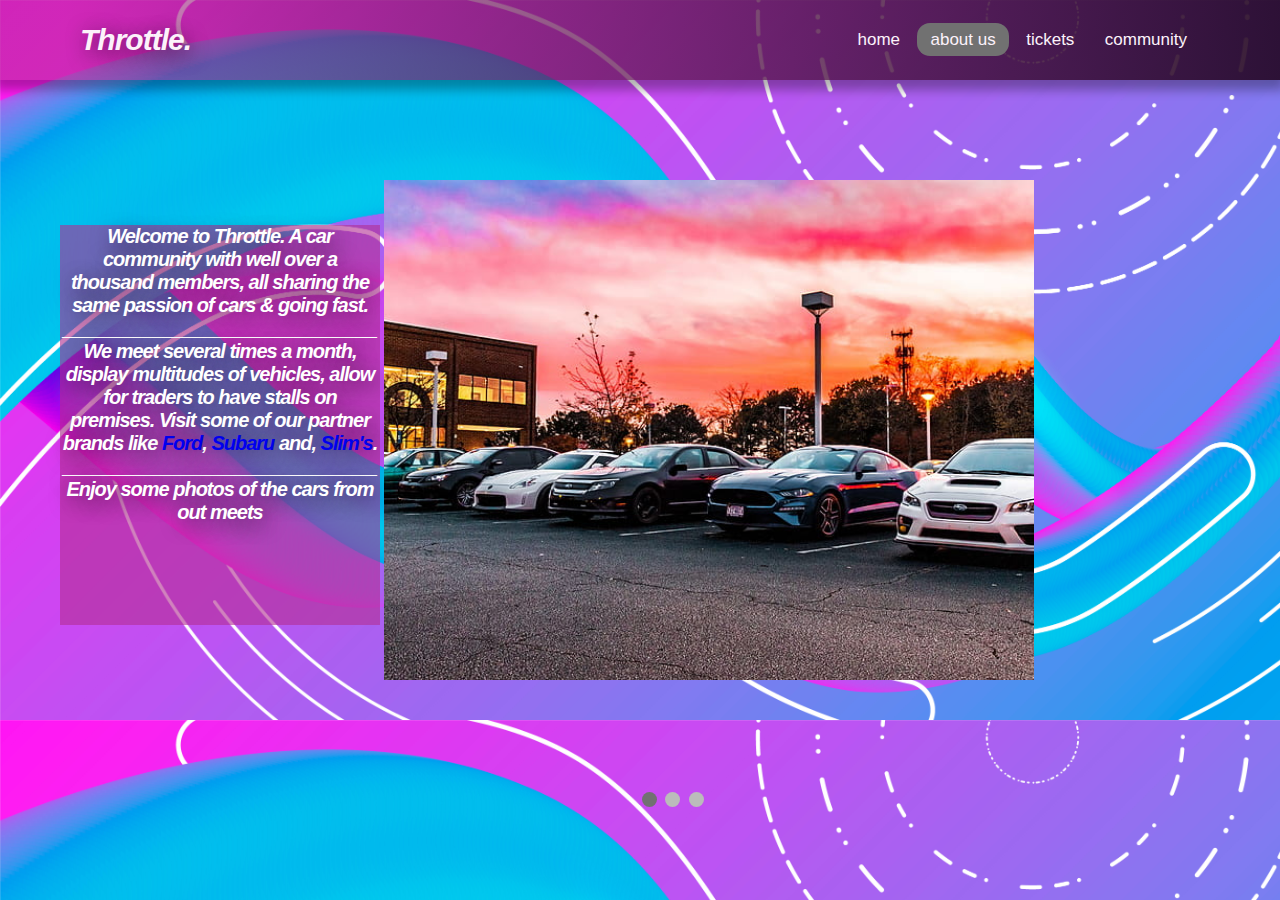
<file: aboutus.html>
<!DOCTYPE html>
<html>
    <head>
        <meta charset="UTF-8">
        <meta http-equiv="X-UA-Compatible" content="IE=edge">
        <meta name="viewport" content="width=device-width, initial-scale=1.0">
        <link rel="stylesheet" href="style3.css">
        <title> All about us! </title>
    </head>

    <body>
        <nav>
            <input type="checkbox" id="check">
            <label for="check" class="checkbtn">
              <i class="bx bx-menu"></i>
            </label>
            <label class="logo">Throttle.</label>
            <ul>
              <li><a href="index.html">home</a></li>
              <li><a href="aboutus.html" class="active">about us</a></li>
              <li><a href="tickets.html">tickets</a></li>
              <li><a href="community.html">community</a></li>
            </ul>
        </nav>
        <div class="about-page"> Welcome to Throttle. A car community with well over a thousand members, all sharing the same passion of cars & going fast. _______________________________
        We meet several times a month, display multitudes of vehicles, allow for traders to have stalls on premises. Visit some of our partner brands like <a target="_blank" href="https://www.instagram.com/forduk/?hl=en">Ford</a>, <a target="_blank" href="https://www.instagram.com/subaruuk/?hl=en">Subaru</a> and, <a target="_blank" href="https://www.slimsdetailing.co.uk/collections/cleaning">Slim's</a>. _______________________________
        Enjoy some photos of the cars from out meets
        </div>
        <div class="slider">
          <img id="img-1" src="car-meet-photo-5.jpg" alt="Collection of cars"/>
          <img id="img-2" src="car-meet-photo-10.jpg" alt="Collection of cars"/>
          <img id="img-3" src="car-meet-photo-9.jpg" alt="Lots of cars"/>
        </div>
        <div class="navigation-button">
          <span class="dot active" onclick="changeSlide(0)"></span>
          <span class="dot" onclick="changeSlide(1)"></span>
          <span class="dot" onclick="changeSlide(2)"></span>
        </div>
        <script src="slider.js"></script>
    </body>
</html>
</file>
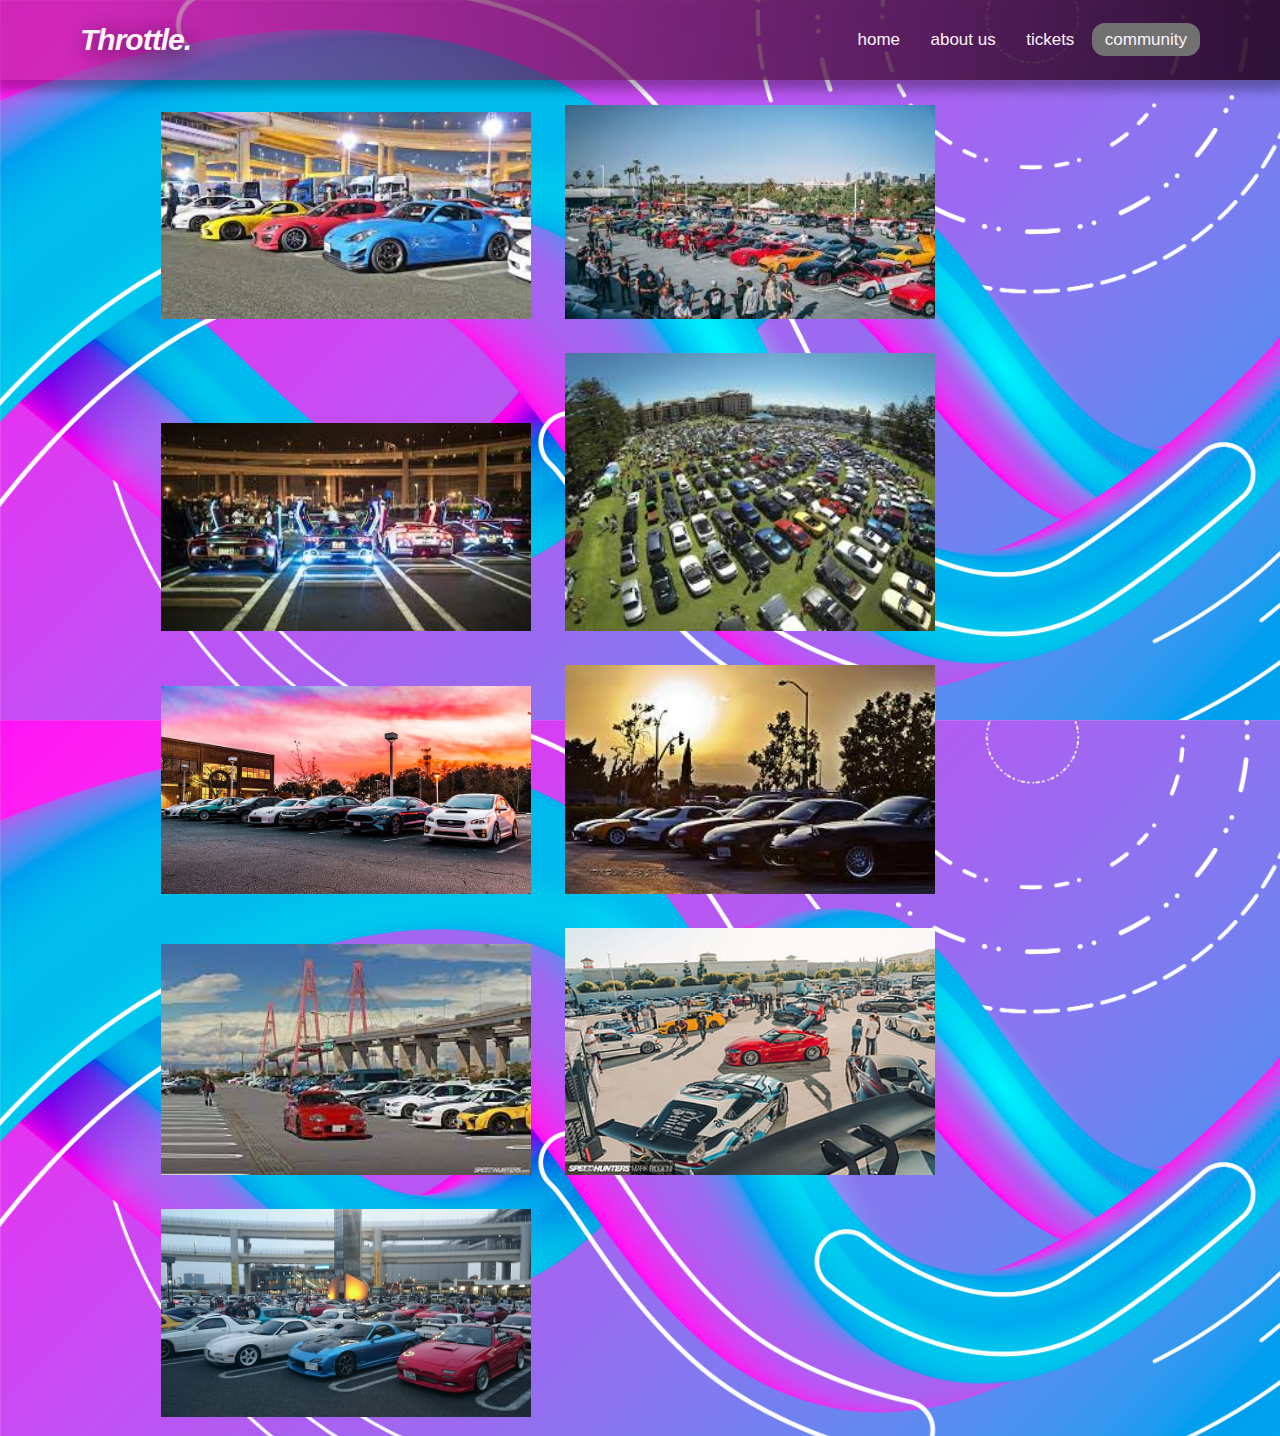
<file: community.html>
<!DOCTYPE html>
<html>
    <head>
        <meta charset="UTF-8">
        <meta http-equiv="X-UA-Compatible" content="IE=edge">
        <meta name="viewport" content="width=device-width, initial-scale=1.0">
        <link rel="stylesheet" href="style3.css">
        <title> Join our community </title>
    </head>
    <body>
      <div class="grid-gallery">
        <a href="car-meet-photo-1.jpg"><img src="car-meet-photo-1.jpg"></a>
        <a href="car-meet-photo-2.jpg"><img src="car-meet-photo-2.jpg"></a>
        <a href="car-meet-photo-3.jpg"><img src="car-meet-photo-3.jpg"></a>
        <a href="car-meet-photo-4.jpg"><img src="car-meet-photo-4.jpg"></a>
        <a href="car-meet-photo-5.jpg"><img src="car-meet-photo-5.jpg"></a>
        <a href="car-meet-photo-6.jpg"><img src="car-meet-photo-6.jpg"></a>
        <a href="car-meet-photo-7.jpg"><img src="car-meet-photo-7.jpg"></a>
        <a href="car-meet-photo-8.jpg"><img src="car-meet-photo-8.jpg"></a>
        <a href="car-meet-photo-9.jpg"><img src="car-meet-photo-9.jpg"></a>
      </div>
      <nav>
        <input type="checkbox" id="check">
        <label for="check" class="checkbtn">
          <i class="bx bx-menu"></i>
        </label>
        <label class="logo">Throttle.</label>
        <ul>
          <li><a href="index.html">home</a></li>
          <li><a href="aboutus.html">about us</a></li>
          <li><a href="tickets.html">tickets</a></li>
          <li><a href="community.html" class="active">community</a></li>
        </ul>
      </nav>
        
    </body>
</html>
</file>
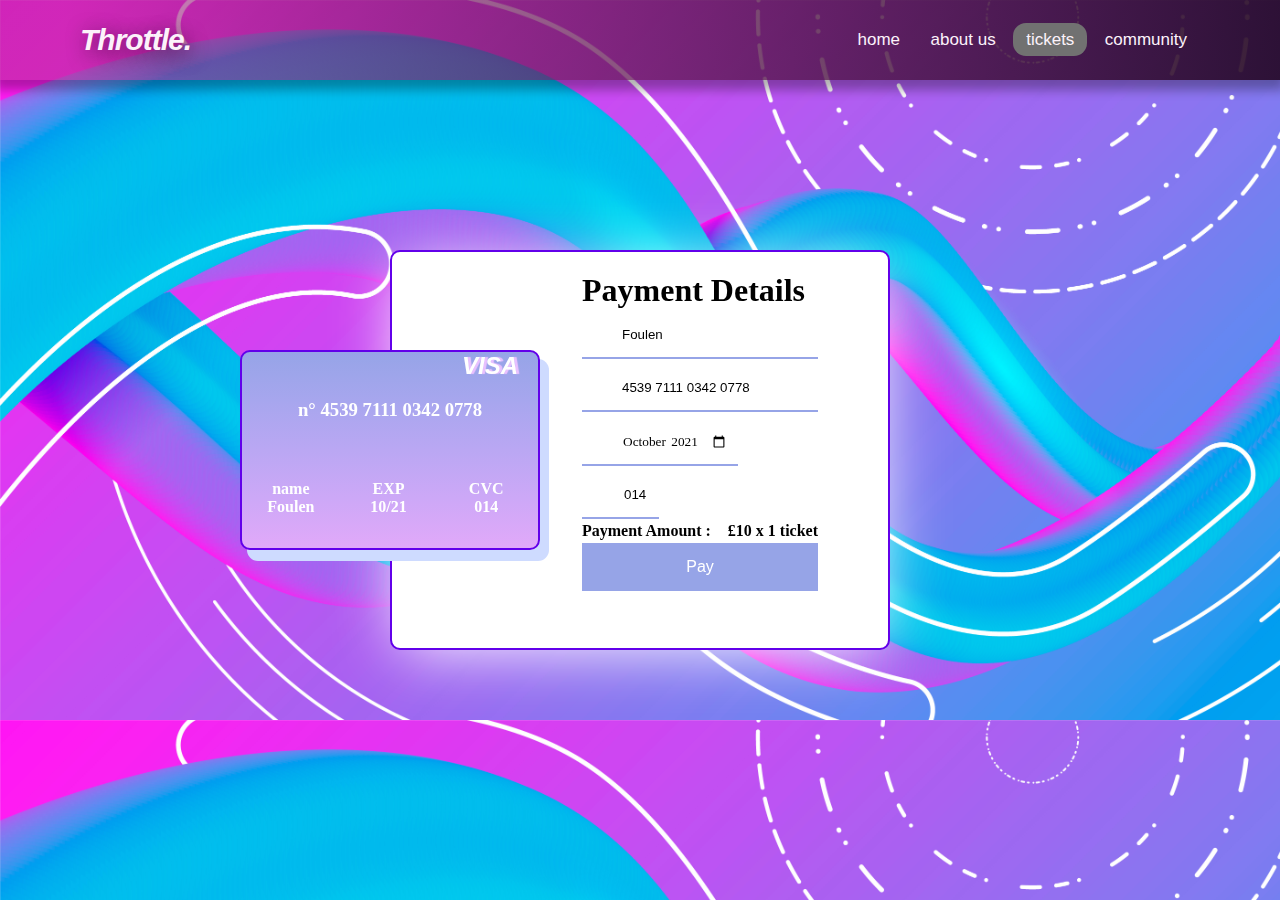
<file: tickets.html>
<!DOCTYPE html>
<html>
    <head>
        <meta charset="UTF-8">
        <meta http-equiv="X-UA-Compatible" content="IE=edge">
        <meta name="viewport" content="width=device-width, initial-scale=1.0">
        <link rel="stylesheet" href="style3.css">
        <title> Buy tickets now! </title>
    </head>
    <body>
      <div class="payarea">
        <div class="credit-card">  
          <h2 class="visa">VISA</h2>
          <h3 class="num">n° 4539  7111  0342  0778</h3>
      
            <h4>name</br>Foulen</h4>
            <h4>EXP</br>10/21</h4>
            <h4>CVC</br>014</h4>
      
        </div>
        <div class="main">
          <div class="internals">
            <h1>Payment Details</h1>
            <form>
              
           <!--   <label>Name</label>-->
              <input id="name" type="name" value="Foulen">
              
             <!-- <label>Card Number</label>-->
              <input type="text" value="4539 7111 0342 0778">
              
            <!--  <label>Expiration Date</label>-->
              <input type="month" value="2021-10">
              <input type="user" value="014">
              
            </form>
            <div class="payment">
              <h4>Payment Amount :<div class ="amount"> £10 x 1 ticket </div></h4> 
              <button>Pay</button>
              </div>
          </div>
        </div>
      </div>

        <nav>
            <input type="checkbox" id="check">
            <label for="check" class="checkbtn">
              <i class="bx bx-menu"></i>
            </label>
            <label class="logo">Throttle.</label>
            <ul>
              <li><a href="index.html">home</a></li>
              <li><a href="aboutus.html">about us</a></li>
              <li><a href="tickets.html" class="active">tickets</a></li>
              <li><a href="community.html">community</a></li>
            </ul>
        </nav>
    </body>
</html>
</file>
<file: style3.css>
:root {
    --blue : #12d2db;
    --white : #fcf2fa;
    --purple : #912a7eaa;
    --purple-blc : #230622dd;
    --shadow : 0 5px 10px 5px rgba(0, 0, 0, .3);
    --navColor : linear-gradient(to right, rgba(178, 47, 147, .6)5%, rgba(35, 6, 34, .9));
}

*{
    padding: 0;
    margin: 0;
    text-decoration: none;
    box-sizing: border-box;
}

body {
    font-family: 'Poppins', sans-serif;
    background: url(Abstract-03.jpg);
    background-size: cover;
}

nav{
    position: absolute;
    background: var(--navColor);
    box-shadow: var(--shadow);
    height: 80px;
    width: 100%;
}

label.logo{
    color: var(--white);
    font-size: 30px;
    line-height: 80px;
    padding: 0 80px;
    letter-spacing: -1px;
    font-weight: 800;
    font-style: italic;
    transition: .2s ease;
    text-shadow: 3px 5px 20px #230622aa;
}

nav ul{
    float: right;
    margin-right: 80px;
}

nav ul li{
    display: inline-block;
    line-height: 80px;
}

nav ul li a{
    color: var(--white);
    font-size: 17px;
    padding: 7px 13px;
    border-radius: 13px;
    text-transform: lowercase;
}

a:active a:hover{
    background: var(--purple);
    transition: .5s;
}

.checkbtn{
    line-height: 80px;
    font-size: 30px;
    float: right;
    cursor: pointer;
    display: none;
    margin-right: 40px;
}

.checkbtn i {
    color: var(--white);
    padding: 5px;
    border-radius: 10px;
    transition: .5s ease;
}

.checkbtn i:hover {
    background: var(--purple);
}

#check {
    display: none;
}

.card{
    width: 190px;
    height: 274px;
    background: white;
    padding: .4em;
    border-radius: 6px;
    position: absolute;
    top: 9em;
    left: 23em;
}
  
.card-image {
    background-color: rgb(236, 236, 236);
    background: url(lamboghini.jpg) center;
    align-items: center;
    overflow: hidden;
    width: 100%;
    height: 60%;
    border-radius: 6px 6px 0 0;
}
  
.card-image:hover {
    transform: scale(0.98);
}
  
.category {
    text-transform: uppercase;
    font-size: 0.7em;
    font-weight: 600;
    color: rgb(63, 121, 230);
    padding: 10px 7px 0;
}
  
.category:hover {
    cursor: pointer;
}
  
.heading {
    font-weight: 600;
    color: rgb(88, 87, 87);
    padding: 7px;
}
  
.heading:hover {
    cursor: pointer;
}
  
.author {
    color: gray;
    font-weight: 400;
    font-size: 11px;
    padding-top: 20px;
}
  
.handle {
    font-weight: 600;
}
  
.handle:hover {
    cursor: pointer;
}
 
/*Card1*/

.card1{
    width: 190px;
    height: 274px;
    background: white;
    padding: .4em;
    border-radius: 6px;
    position: absolute;
    top: 28em;
    left: 7em;
}
  
.card-image1 {
    background-color: rgb(236, 236, 236);
    background: url(dropped-audi.png) center;
    width: 100%;
    height: 60%;
    border-radius: 6px 6px 0 0;
}
  
.card-image1:hover {
    transform: scale(0.98);
}
  
.category1 {
    text-transform: uppercase;
    font-size: 0.7em;
    font-weight: 600;
    color: rgb(63, 121, 230);
    padding: 10px 7px 0;
}
  
.category1:hover {
    cursor: pointer;
}
  
.heading1 {
    font-weight: 600;
    color: rgb(88, 87, 87);
    padding: 7px;
}
  
.heading1:hover {
    cursor: pointer;
}
  
.author1 {
    color: gray;
    font-weight: 400;
    font-size: 11px;
    padding-top: 20px;
}
  
.handle1 {
    font-weight: 600;
}
  
.handle1:hover {
    cursor: pointer;
}

.card2{
    width: 190px;
    height: 274px;
    background: white;
    padding: .4em;
    border-radius: 6px;
    position: absolute;
    top: 28em;
    left: 23em;
}
  
.card-image2 {
    background-color: rgb(236, 236, 236);
    background: url(lamboghini-orange.png) center;
    width: 100%;
    height: 60%;
    border-radius: 6px 6px 0 0;
}
  
.card-image2:hover {
    transform: scale(0.98);
}
  
.category2 {
    text-transform: uppercase;
    font-size: 0.7em;
    font-weight: 600;
    color: rgb(63, 121, 230);
    padding: 10px 7px 0;
}
  
.category2:hover {
    cursor: pointer;
}
  
.heading2 {
    font-weight: 600;
    color: rgb(88, 87, 87);
    padding: 7px;
}
  
.heading2:hover {
    cursor: pointer;
}
  
.author2 {
    color: gray;
    font-weight: 400;
    font-size: 11px;
    padding-top: 20px;
}
  
.handle2 {
    font-weight: 600;
}
  
.handle2:hover {
    cursor: pointer;
}

/*end of instagram cars*/

.quote-card{
    position: absolute;
    width: 190px;
    height: 274px;
    top: 9em;
    left: 7em;
    border-radius: .6em;
    color: white;
    text-align: center;
    text-transform: capitalize;
    padding-top: 85px;
    letter-spacing: -1px;
    font-weight: 800;
    font-style: italic;
    transition: .2s ease;
    text-shadow: 3px 5px 20px #230622aa;
    background: linear-gradient(43deg, rgb(65, 88, 208) 0%, rgb(200, 80, 192) 46%, rgb(255, 204, 112) 100%);
}



.container {
    position: absolute;
    top: 11em;
    right: 8em;
    width: 800px;
    height: 500px;
    transition: 200ms;
}
  
.container:active {
    width: 180px;
    height: 245px;
}
  
#card {
    position: absolute;
    inset: 0;
    z-index: 0;
    display: flex;
    justify-content: center;
    align-items: center;
    border-radius: 20px;
    transition: 700ms;
    background: linear-gradient(43deg, rgb(65, 88, 208) 0%, rgb(200, 80, 192) 46%, rgb(255, 204, 112) 100%);
}
  
.title {
    opacity: 0;
    transition-duration: 300ms;
    transition-delay: 100ms;
    position: absolute;
    padding: 40px;
    font-size: x-large;
    letter-spacing: -1px;
    text-shadow: 3px 5px 20px #230622aa;
    font-weight: 800;
    font-style: italic;
    color: white;
}
  
.tracker:hover ~ #card .title {
    opacity: 1;
}
  
#prompt {
    bottom: 8px;
    left: 12px;
    z-index: 20;
    font-size: 20px;
    font-weight: bold;
    transition: 300ms ease-in-out-out;
    position: absolute;
    max-width: 110px;
    color: rgb(255, 255, 255);
}
  
.tracker {
    position: absolute;
    z-index: 200;
    width: 100%;
    height: 100%;
}
  
.tracker:hover {
    cursor: pointer;
}
  
.tracker:hover ~ #card #prompt {
    opacity: 0;
}
  
.tracker:hover ~ #card {
    transition: 300ms;
    filter: brightness(1.1);
}
  
.container:hover #card::before {
    transition: 200ms;
    content: '';
    opacity: 80%;
}
  
.canvas {
    perspective: 800px;
    inset: 0;
    z-index: 200;
    position: absolute;
    display: grid;
    grid-template-columns: 1fr 1fr 1fr 1fr 1fr;
    grid-template-rows: 1fr 1fr 1fr 1fr 1fr;
    gap: 0px 0px;
    grid-template-areas: "tr-1 tr-2 tr-3 tr-4 tr-5"
      "tr-6 tr-7 tr-8 tr-9 tr-10"
      "tr-11 tr-12 tr-13 tr-14 tr-15"
      "tr-16 tr-17 tr-18 tr-19 tr-20"
      "tr-21 tr-22 tr-23 tr-24 tr-25";
}

#card::before {
    content: '';
    background: linear-gradient(43deg, rgb(65, 88, 208) 0%, rgb(200, 80, 192) 46%, rgb(255, 204, 112) 100%);
    filter: blur(2rem);
    opacity: 30%;
    width: 100%;
    height: 100%;
    position: absolute;
    z-index: -1;
    transition: 200ms;
}
  
/*Declaring grid area*/

.tr-1 {
    grid-area: tr-1;
}
  
.tr-2 {
    grid-area: tr-2;
}
  
.tr-3 {
    grid-area: tr-3;
}
  
.tr-4 {
    grid-area: tr-4;
}
  
.tr-5 {
    grid-area: tr-5;
}
  
.tr-6 {
    grid-area: tr-6;
}
  
.tr-7 {
    grid-area: tr-7;
}
  
.tr-8 {
    grid-area: tr-8;
}
  
.tr-9 {
    grid-area: tr-9;
}
  
.tr-10 {
    grid-area: tr-10;
}
  
.tr-11 {
    grid-area: tr-11;
}
  
.tr-12 {
    grid-area: tr-12;
}
  
.tr-13 {
    grid-area: tr-13;
}
  
.tr-14 {
    grid-area: tr-14;
}
  
.tr-15 {
    grid-area: tr-15;
}
  
  .tr-16 {
    grid-area: tr-16;
}
  
.tr-17 {
    grid-area: tr-17;
}
  
.tr-18 {
    grid-area: tr-18;
}
  
.tr-19 {
    grid-area: tr-19;
}
  
.tr-20 {
    grid-area: tr-20;
}
  
.tr-21 {
    grid-area: tr-21;
}
  
.tr-22 {
    grid-area: tr-22;
}
  
.tr-23 {
    grid-area: tr-23;
}
  
.tr-24 {
    grid-area: tr-24;
}
  
.tr-25 {
    grid-area: tr-25;
}
  
/*Rotating the card when certain grids are hovered over*/

.tr-1:hover ~ #card {
    transition: 125ms ease-in-out;
    transform: rotateX(20deg) rotateY(-10deg) rotateZ(0deg);
}
  
.tr-2:hover ~ #card {
    transition: 125ms ease-in-out;
    transform: rotateX(20deg) rotateY(-5deg) rotateZ(0deg);
}
  
.tr-3:hover ~ #card {
    transition: 125ms ease-in-out;
    transform: rotateX(20deg) rotateY(0deg) rotateZ(0deg);
}
  
.tr-4:hover ~ #card {
    transition: 125ms ease-in-out;
    transform: rotateX(20deg) rotateY(5deg) rotateZ(0deg);
}
  
.tr-5:hover ~ #card {
    transition: 125ms ease-in-out;
    transform: rotateX(20deg) rotateY(10deg) rotateZ(0deg);
}
  
.tr-6:hover ~ #card {
    transition: 125ms ease-in-out;
    transform: rotateX(10deg) rotateY(-10deg) rotateZ(0deg);
}
  
.tr-7:hover ~ #card {
    transition: 125ms ease-in-out;
    transform: rotateX(10deg) rotateY(-5deg) rotateZ(0deg);
}
  
.tr-8:hover ~ #card {
    transition: 125ms ease-in-out;
    transform: rotateX(10deg) rotateY(0deg) rotateZ(0deg);
}
  
.tr-9:hover ~ #card {
    transition: 125ms ease-in-out;
    transform: rotateX(10deg) rotateY(5deg) rotateZ(0deg);
}
  
.tr-10:hover ~ #card {
    transition: 125ms ease-in-out;
    transform: rotateX(10deg) rotateY(10deg) rotateZ(0deg);
}
  
.tr-11:hover ~ #card {
    transition: 125ms ease-in-out;
    transform: rotateX(0deg) rotateY(-10deg) rotateZ(0deg);
}
  
.tr-12:hover ~ #card {
    transition: 125ms ease-in-out;
    transform: rotateX(0deg) rotateY(-5deg) rotateZ(0deg);
}
  
.tr-13:hover ~ #card {
    transition: 125ms ease-in-out;
    transform: rotateX(0deg) rotateY(0deg) rotateZ(0deg);
}
  
.tr-14:hover ~ #card {
    transition: 125ms ease-in-out;
    transform: rotateX(0deg) rotateY(5deg) rotateZ(0deg);
}
  
.tr-15:hover ~ #card {
    transition: 125ms ease-in-out;
    transform: rotateX(0deg) rotateY(10deg) rotateZ(0deg);
}
  
.tr-16:hover ~ #card {
    transition: 125ms ease-in-out;
    transform: rotateX(-10deg) rotateY(-10deg) rotateZ(0deg);
}
  
.tr-17:hover ~ #card {
    transition: 125ms ease-in-out;
    transform: rotateX(-10deg) rotateY(-5deg) rotateZ(0deg);
}
  
.tr-18:hover ~ #card {
    transition: 125ms ease-in-out;
    transform: rotateX(-10deg) rotateY(0deg) rotateZ(0deg);
}
  
.tr-19:hover ~ #card {
    transition: 125ms ease-in-out;
    transform: rotateX(-10deg) rotateY(5deg) rotateZ(0deg);
}
  
.tr-20:hover ~ #card {
    transition: 125ms ease-in-out;
    transform: rotateX(-10deg) rotateY(10deg) rotateZ(0deg);
}
  
.tr-21:hover ~ #card {
    transition: 125ms ease-in-out;
    transform: rotateX(-20deg) rotateY(-10deg) rotateZ(0deg);
}
  
.tr-22:hover ~ #card {
    transition: 125ms ease-in-out;
    transform: rotateX(-20deg) rotateY(-5deg) rotateZ(0deg);
}
  
.tr-23:hover ~ #card {
    transition: 125ms ease-in-out;
    transform: rotateX(-20deg) rotateY(0deg) rotateZ(0deg);
}
  
.tr-24:hover ~ #card {
    transition: 125ms ease-in-out;
    transform: rotateX(-20deg) rotateY(5deg) rotateZ(0deg);
}
  
.tr-25:hover ~ #card {
    transition: 125ms ease-in-out;
    transform: rotateX(-20deg) rotateY(10deg) rotateZ(0deg);
}

/* Ticket page */

@import url('https://fonts.googleapis.com/css2?family=Comic+Neue&family=Playfair+Display:wght@500&display=swap');
@import url('https://fonts.googleapis.com/css?family=Open+Sans&display=swap');
@import url('https://fonts.googleapis.com/css?family=Montserrat&display=swap');

.payarea{
  position: fixed;
  top: 50%;
  left: 50%;
  transform: translate(-50%, -50%);
  margin-left: auto;
  margin-right: auto;
}
.content h1{
  font-family: 'Playfair Display', serif;
}
.main{
  background-color: white;
  border: 2px solid #6200EA;
 
  width: 500px;
  height: 400px;
  box-shadow: 0px 8px 60px -10px white;
  border-radius: 10px;
  padding:70px;
  padding-top:10px;
}

.internals{
  padding-top:10px;
  padding-left:120px;
  font-family: 'Montserrat Medium';
}

/*input*/

input[type=name] {
  background-color: white;
  background-image: url('https://image.flaticon.com/icons/svg/2089/2089773.svg');
  background-position:5px 5px;
  background-size:9%;
  background-repeat: no-repeat;
  padding-left: 40px;
}
input[type=text] {

  background-color: white;
  background-image: url('https://image.flaticon.com/icons/svg/633/633611.svg');
  background-position:5px 5px;
  background-size:9%;
  background-repeat: no-repeat;
  padding-left: 40px;
}
input[type=month] {
  width :66%;
  background-color: white;
  background-image: url('https://image.flaticon.com/icons/svg/2693/2693507.svg');
  background-position:6px 5px;
  background-size:14%;
  background-repeat: no-repeat;
  padding-left: 40px;
  padding-bottom:13px;
  font-family: 'Montserrat Medium';
}
input[type=user] {
  width :32.5%;
  background-color: white;
  background-image: url('https://cdn1.iconfinder.com/data/icons/glyph-card-payment/32/credit_card_CVV_CVC_code_number-512.png');
  background-position:5px 5px;
  background-size:31%;
  background-repeat: no-repeat;
  padding-left: 42px;
}

input{
  width:100%;
  padding: 15px 10px;
  margin: 3px 0;
  box-sizing: border-box;
  border: none;
  border-bottom: 2px solid #96a4e7;
}
.amount{
  float:right;
  right:0;
}
button{
  width:100%;
  padding: 10px 20px;
  margin: 3px 0;
  background-color: #96a4e7; 
  border: none;
  color: white;
  padding: 15px 32px;
  text-align: center;
  text-decoration: none;
  display: inline-block;
  font-size: 16px;
  cursor:pointer;
}
/*credit card*/

.credit-card{
  background-image: linear-gradient(to bottom, #96a4e7, #a7a6ee, #baa7f3, #cda8f7, #e1a9f9);
  position:fixed;
  right:70%;
  top:25%;
  float:left;
  
  width:300px;
  height:200px;
  box-shadow: 8px 10px 0px 1px #cedbff ;
  border-radius: 10px;
  font-family: 'Montserrat Thin';
  border: 2px solid #6200EA;
}

.visa{
  padding-left:220px;
  font-style: italic;
  text-shadow: #eac1ff 3px 0 1px;
  color:white;
  /*visa font*/
  font-family: "Myriad Pro", Myriad, "Liberation Sans", "Nimbus Sans L", "Helvetica Neue", Helvetica, Arial, sans-serif;
}
.num{
  color:white;
  text-align:center;
  padding-top:30px;
  line-height:0;
}
.credit-card h4{
  color:white;
  float:left;
  width:33%;
  text-align:center;
  margin-top: 70px;
}


/* responsive code */
@media (max-width: 952px) {
    /* table mode */
    label.logo {
      font-size: 25px;
      padding-left: 50px;
    }
    nav ul li a {
      font-size: 14px;
    }

    .container{
        display: none;
    }

}
  
  @media (max-width: 858px) {
    /* mobile mode */
    .checkbtn {
      display: block;
    }
     ul {
      position: fixed;
      width: 100%;
      height: 100vh;
      background: var(--purple-blc);
      top: 80px;
      left: -100%;
      padding-top: 80px;
      text-align: center;
      transition: .5s ease;
    }
    nav ul li {
      display: block;
      margin: 30px 0;
      line-height: 30px;
    }
    nav ul li a {
      font-size: 20px;
    }
    a.active, a:hover {
      background: none;
      color: var(--blue);
      text-shadow: 0 10px 15px var(--blue);
    }
    #check:checked ~ ul {
      left: 0;
    }

    .container{
        display: none;
    }

    .card{
        display: none;
    }

    .card2{
        display: none;
    }
}

/* About Page */

.about-page{
    height: 20em;
    width: 16em;
    background-color:rgba(178, 47, 147, .6);
    color: white;
    position: absolute;
    top: 25%;
    left: 3em;
    text-align: center;
    font-size: 20px;
    font-weight: 800;
    font-style: italic;
    letter-spacing: -1px;
    text-shadow: 3px 5px 20px #230622aa;
}



.slider{
    width: 650px;
    height: 510px;
    position: absolute;
    top: 20%;
    left: 30%;
}

.slider img{
    width: 100%;
    height: 500px;
    position: absolute;
    object-fit: cover;
    object-position: 50% 50%;
}
  
.slider img:first-child{
    z-index: 1;
}
  
.slider img:nth-child(2){
    z-index: 0;
}

.navigation-button{
    position: absolute;
    top: 88%;
    left: 50%;
}
  
.dot{
    cursor: pointer;
    height: 15px;
    width: 15px;
    margin: 0 2px;
    background-color: #bbb;
    border-radius: 50%;
    display: inline-block;
}
  
.active, .dot:hover {
    background-color: #717171;
}

/* Community page */

.grid-gallery{
    margin: 10px 50px;
    position: absolute;
    top: 5em;
    left: 6em;
}

.grid-gallery img{
    transition: 1s;
    padding: 15px;
    width: 400px;
}

.grid-gallery img:hover{
    filter: grayscale();
    transform: scale(1.1);
}
</file>
